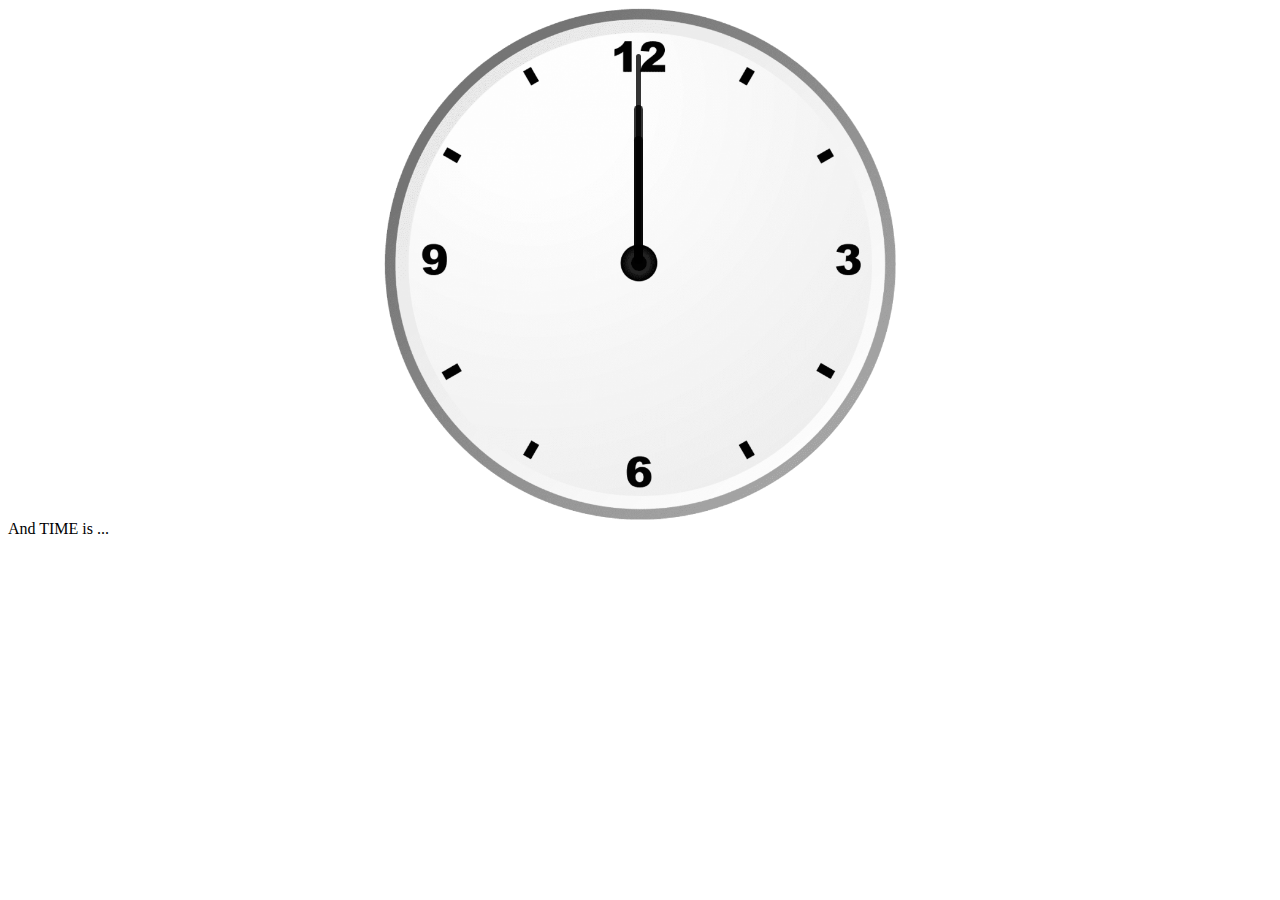
<file: Clock Using HTML, CSS & JS/index.html>
<!DOCTYPE html>
<html lang="en">
<head>
    <meta charset="UTF-8">
    <meta name="viewport" content="width=device-width, initial-scale=1.0">
    <title>Clock too see d current Time! </title>
    <link rel="stylesheet" href="index.css">
    <script src="index.js"></script>
</head>
<body>
    <div id="clockContainer">
        <div id="hour"></div>
        <div id="minute"></div>
        <div id="second"></div>
    </div>
    And TIME is ...
</body>
</html>
</file>
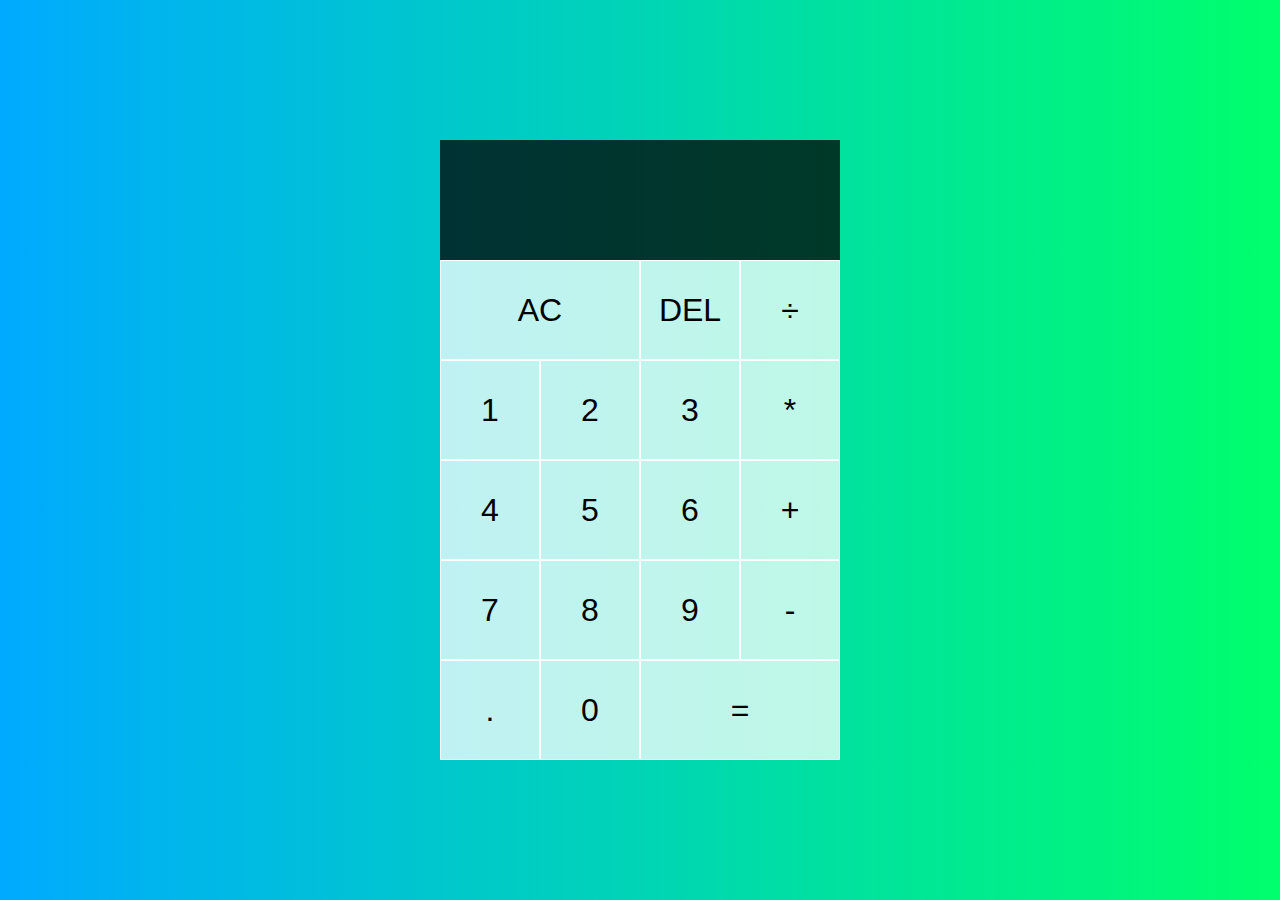
<file: JS Calculator/index.html>
<!DOCTYPE html>
<html lang="en">
<head>
  <meta charset="UTF-8">
  <meta name="viewport" content="width=device-width, initial-scale=1.0">
  <meta http-equiv="X-UA-Compatible" content="ie=edge">
  <title>Calculator</title>
  <link href="styles.css" rel="stylesheet">
  <script src="script.js" defer></script>
</head>
<body>
  <div class="calculator-grid">
    <div class="output">
      <div data-previous-operand class="previous-operand"></div>
      <div data-current-operand class="current-operand"></div>
    </div>
    <button data-all-clear class="span-two">AC</button>
    <button data-delete>DEL</button>
    <button data-operation>÷</button>
    <button data-number>1</button>
    <button data-number>2</button>
    <button data-number>3</button>
    <button data-operation>*</button>
    <button data-number>4</button>
    <button data-number>5</button>
    <button data-number>6</button>
    <button data-operation>+</button>
    <button data-number>7</button>
    <button data-number>8</button>
    <button data-number>9</button>
    <button data-operation>-</button>
    <button data-number>.</button>
    <button data-number>0</button>
    <button data-equals class="span-two">=</button>
  </div>
</body>
</html>
</file>
<file: Clock Using HTML, CSS & JS/index.css>
#clockContainer{  
    position: relative;
    margin: auto;
    height: 40vw;
    width: 40vw; 
    background: url(clock.png) no-repeat;
    background-size: 100%;
}

#hour, #minute, #second{
    position: absolute;
    background: black;
    border-radius: 10px; 
    transform-origin: bottom;
}
#hour{
    width: 1.8%;
    height: 25%;
    top: 25%;
    left: 48.85%;
    opacity: 0.8;  
}
#minute{
    width: 1.6%;
    height: 30%;
    top: 19%;
    left: 48.9%;
    opacity: 0.8;  
}
#second{
    width: 1%;
    height: 40%;
    top: 9%;
    left: 49.25%;
    opacity: 0.8; 
    
}
</file>
<file: JS Calculator/styles.css>
*, *::before, *::after {
    box-sizing: border-box;
    font-family: Gotham Rounded, sans-serif;
    font-weight: normal;
  }
  
  body {
    padding: 0;
    margin: 0;
    background: linear-gradient(to right, #00AAFF, #00FF6C);
  }
  
  .calculator-grid {
    display: grid;
    justify-content: center;
    align-content: center;
    min-height: 100vh;
    grid-template-columns: repeat(4, 100px);
    grid-template-rows: minmax(120px, auto) repeat(5, 100px);
  }
  
  .calculator-grid > button {
    cursor: pointer;
    font-size: 2rem;
    border: 1px solid white;
    outline: none;
    background-color: rgba(255, 255, 255, .75);
  }
  
  .calculator-grid > button:hover {
    background-color: rgba(255, 255, 255, .9);
  }
  
  .span-two {
    grid-column: span 2;
  }
  
  .output {
    grid-column: 1 / -1;
    background-color: rgba(0, 0, 0, .75);
    display: flex;
    align-items: flex-end;
    justify-content: space-around;
    flex-direction: column;
    padding: 10px;
    word-wrap: break-word;
    word-break: break-all;
  }
  
  .output .previous-operand {
    color: rgba(255, 255, 255, .75);
    font-size: 1.5rem;
  }
  
  .output .current-operand {
    color: white;
    font-size: 2.5rem;
  }
</file>
